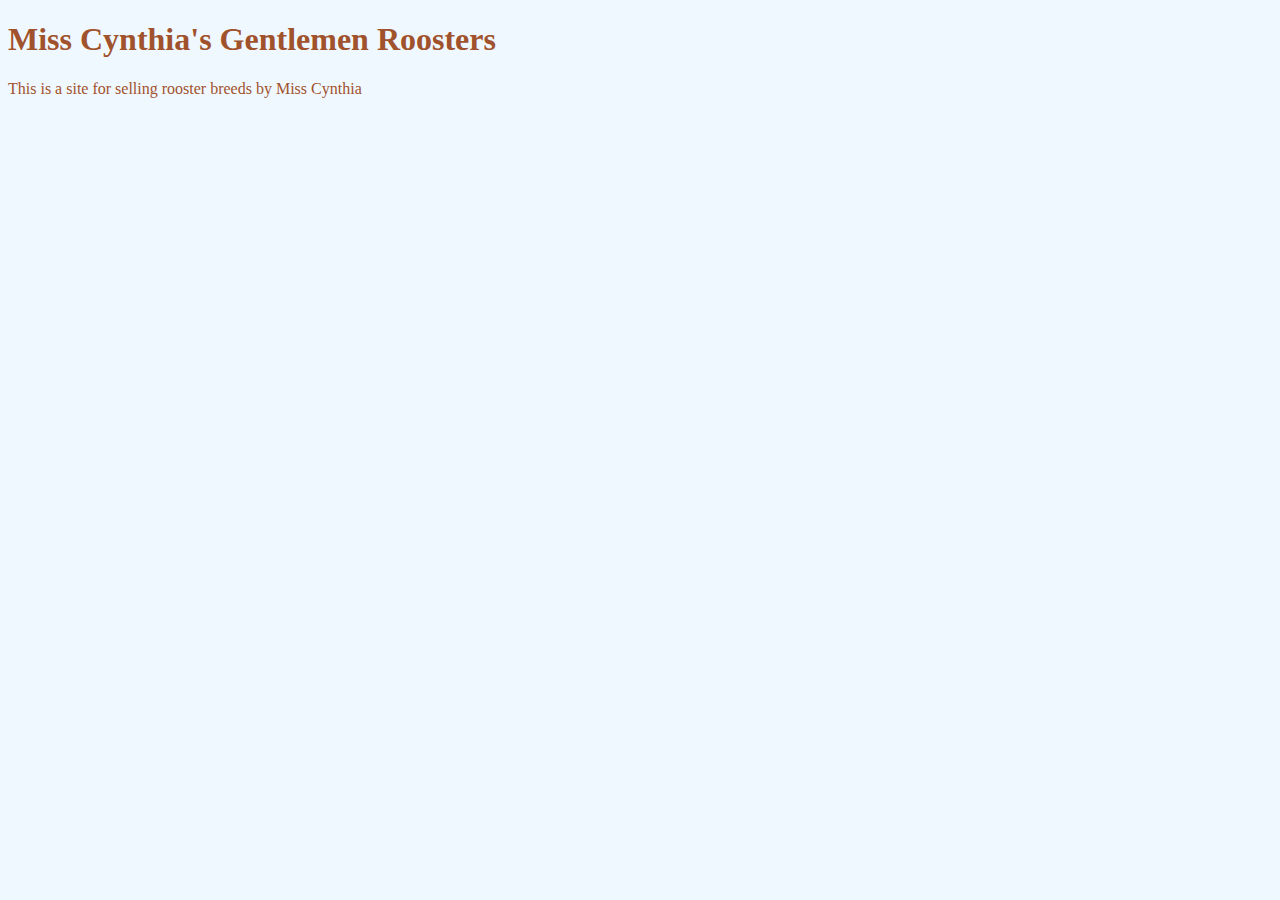
<file: unit_1/index.html>
<!DOCTYPE html>
<html>
<head>
	<link rel="stylesheet" type="text/css" href="css/style.css">
</head>
<title>Miss Cynthia's Gentlemen Roosters</title>
<body>
	<h1>Miss Cynthia's Gentlemen Roosters</h1>
	<p>This is a site for selling rooster breeds by Miss Cynthia</p> 
</body>
</html>
</file>
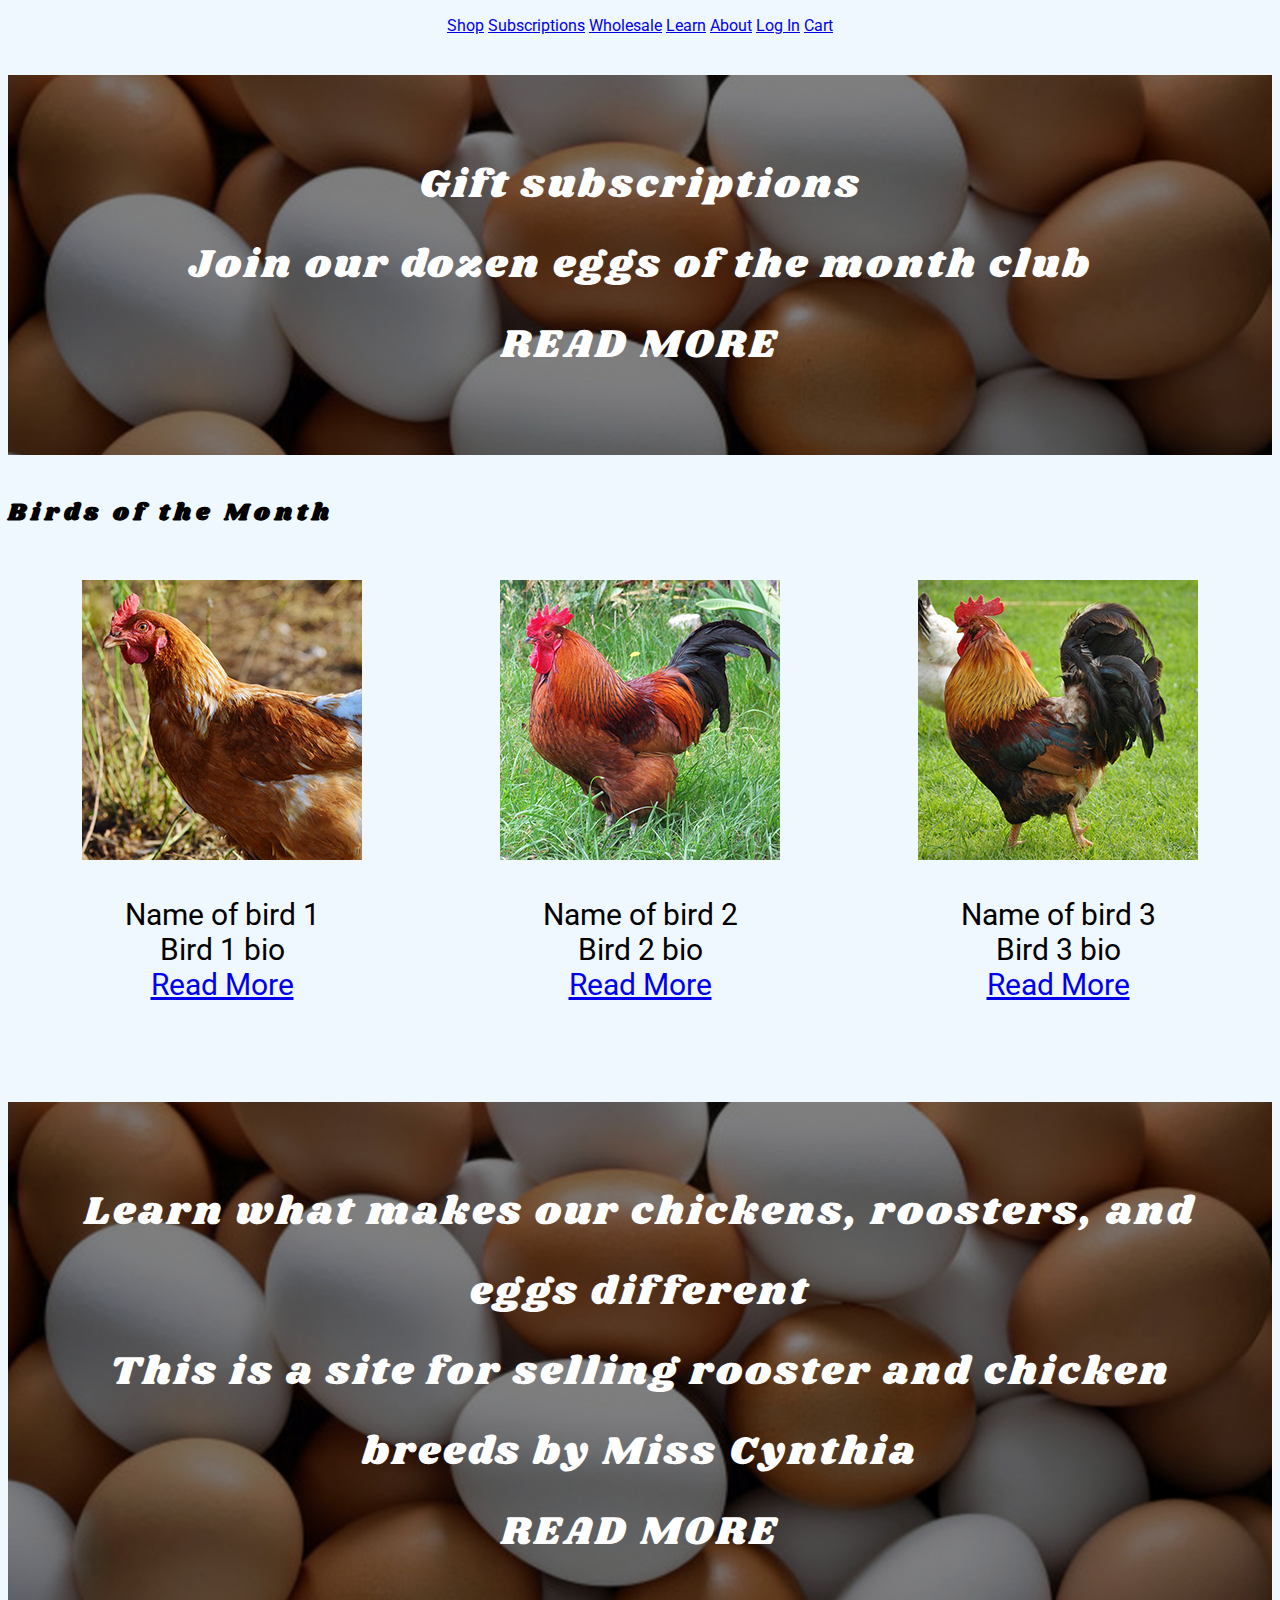
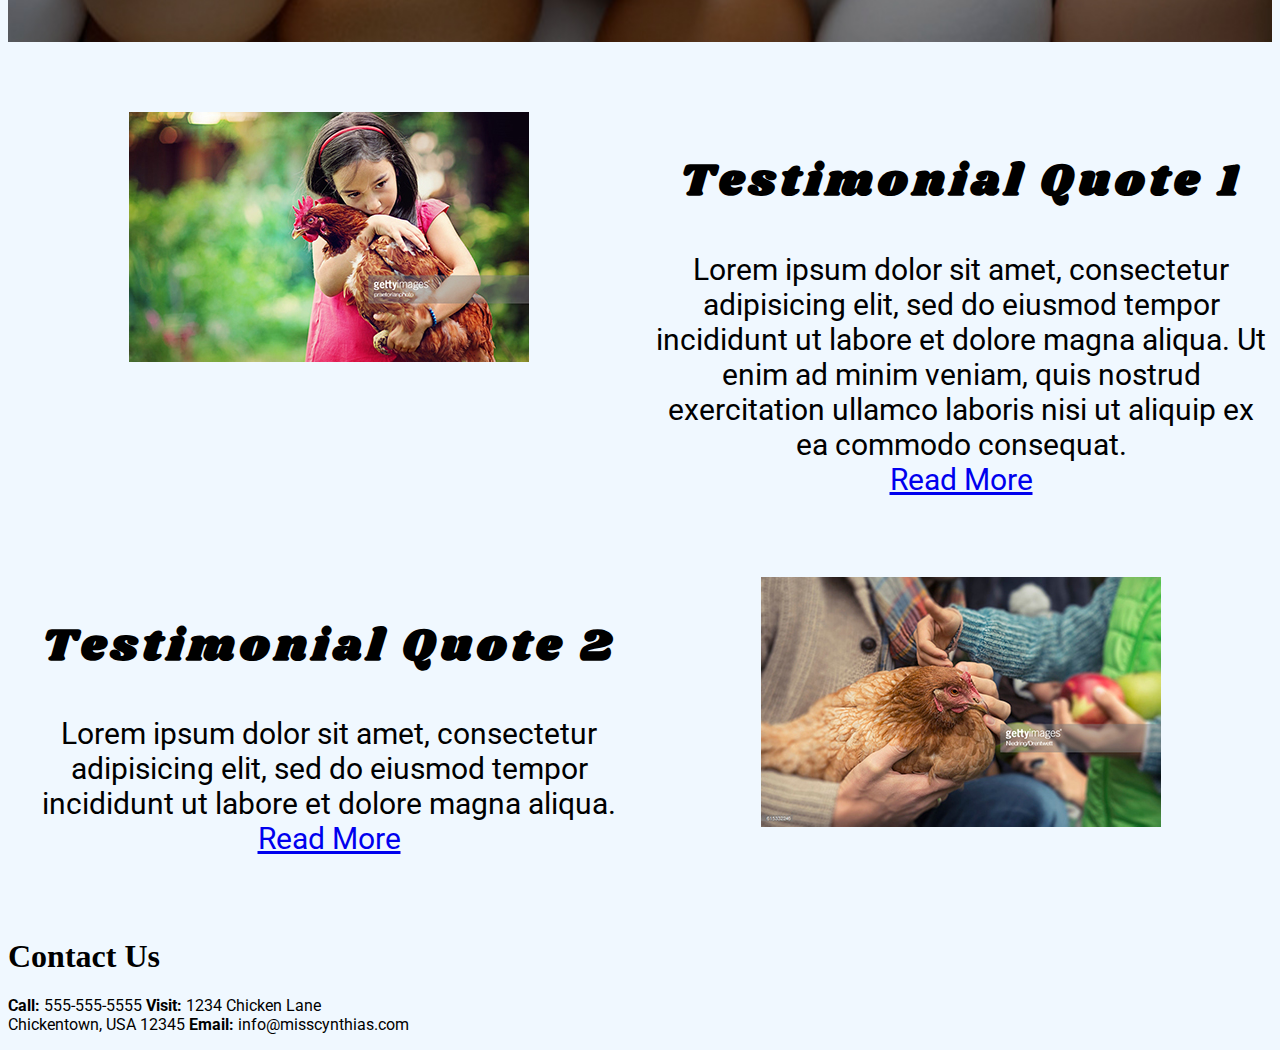
<file: unit_3/index.html>
<!DOCTYPE html>
<html>

<head>
	<link rel="stylesheet" type="text/css" href="css/style.css">
	<title>Miss Cynthia's Gentlemen Roosters</title>
</head>

<body>
	<p id="header"> 
<!-- centered navigation -->
		<a href="https://www.google.com/">Shop</a>
		<a href="https://www.google.com/">Subscriptions</a>
		<a href="https://www.google.com/">Wholesale</a>
		<a href="https://www.google.com/">Learn</a>
		<a href="https://www.google.com/">About</a>

<!-- upper right cart -->
		<a href="https://www.google.com/">Log In</a>
		<a href="https://www.google.com/">Cart</a>
	</p>
	
<!-- banner image and important notice section-->
	<p id="notice">
		Gift subscriptions<br> 
		Join our dozen eggs of the month club<br> 
		READ MORE
	</p>
	

<!-- product section -->
	<h2>Birds of the Month</h2>
	<div class="grid-container">
  		<div class="item1"><img src="images/bird_1.jpg"
           alt="Bird 1"
           title="Bird 1"> 
		    <p>
		    	Name of bird 1<br>
		    	Bird 1 bio<br>
		    	<a href="https://www.google.com/">Read More</a>
		    </p>
		</div>
 		
 		<div class="item2"><img src="images/bird_2.jpg"
           alt="Bird 2"
           title="Bird 2"> 
		    <p>
		    	Name of bird 2<br>
		    	Bird 2 bio<br>
		    	<a href="https://www.google.com/">Read More</a>
		    </p>
		</div>
  		
  		<div class="item3"><img src="images/bird_3.jpg"
           alt="Bird 3"
           title="Bird 3"> 
		    <p>
		    	Name of bird 3<br>
		    	Bird 3 bio<br>
		    	<a href="https://www.google.com/">Read More</a>
		    </p>
		</div>
	</div>
 

<!-- banner image and overview section-->
	<p id="notice">
		Learn what makes our chickens, roosters, and eggs different<br>
		This is a site for selling rooster and chicken breeds by Miss Cynthia<br>
		READ MORE
	</p>

<!-- testimonials -->
<div class="grid-container-2">
  		<div class="item1"><img src="images/testimonial_1.jpg"
           alt="Bird 2"
           title="Bird 2"> 
       </div>
    
    <div class="item2"><h2>Testimonial Quote 1</h2>
	    <p>
	    	Lorem ipsum dolor sit amet, consectetur adipisicing elit, sed do eiusmod
	    	tempor incididunt ut labore et dolore magna aliqua. Ut enim ad minim veniam,
	    	quis nostrud exercitation ullamco laboris nisi ut aliquip ex ea commodo
	    	consequat.<br>
	    	<a href="https://www.google.com/">Read More</a>
	    </p>
	</div>
    
    <div class="item3"><h2>Testimonial Quote 2</h2>
	    <p>
	    	Lorem ipsum dolor sit amet, consectetur adipisicing elit, sed do eiusmod
	    	tempor incididunt ut labore et dolore magna aliqua. <br>
	    	<a href="https://www.google.com/">Read More</a>
	    </p>
	</div>
    
    <div class="item4"><img src="images/testimonial_2.jpg"
           alt="Bird 2"
           title="Bird 2"> 
    </div>
</div>



<!-- footer -->
	<h1>Contact Us</h1>
	<p>
		<b>Call:</b> 
		555-555-5555 
		<b>Visit:</b> 
		1234 Chicken Lane<br>
		Chickentown, USA 12345
		<b>Email:</b> 
		info@misscynthias.com
	</p>

</body>

</html>
</file>
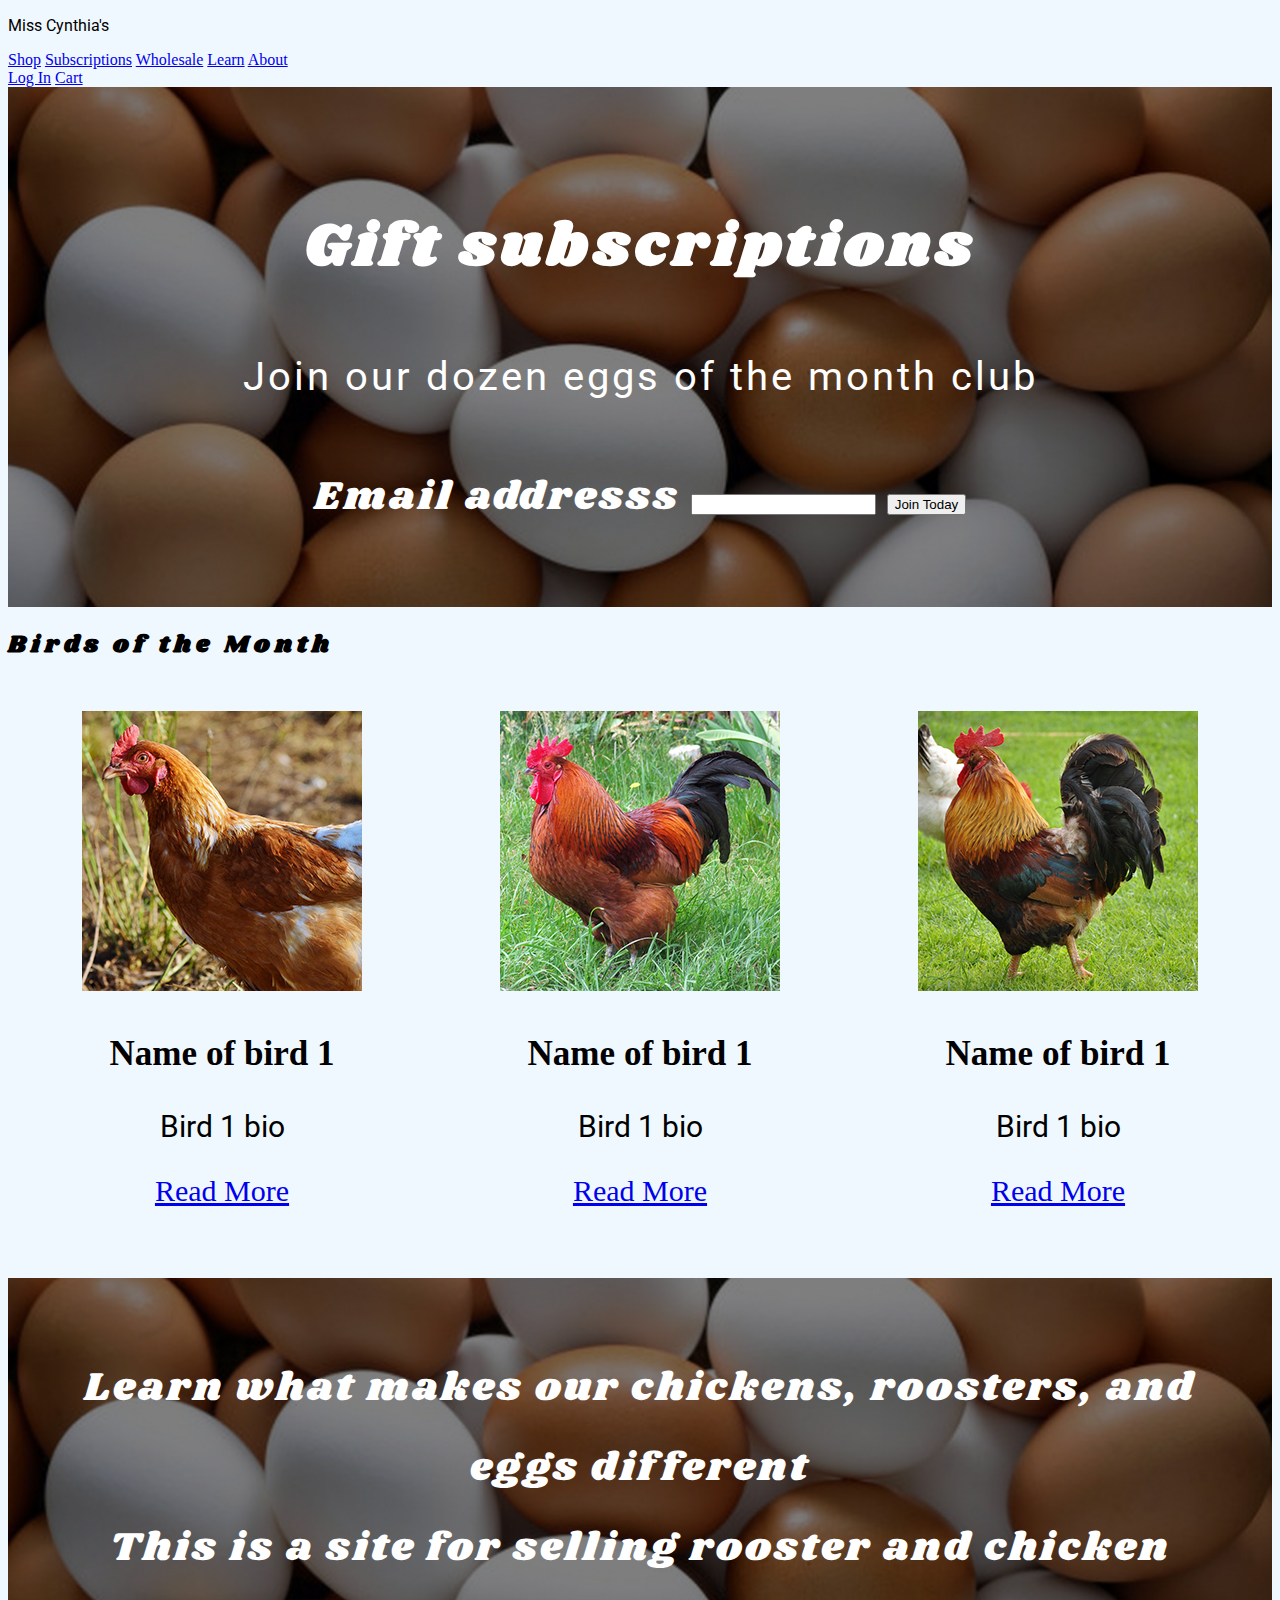
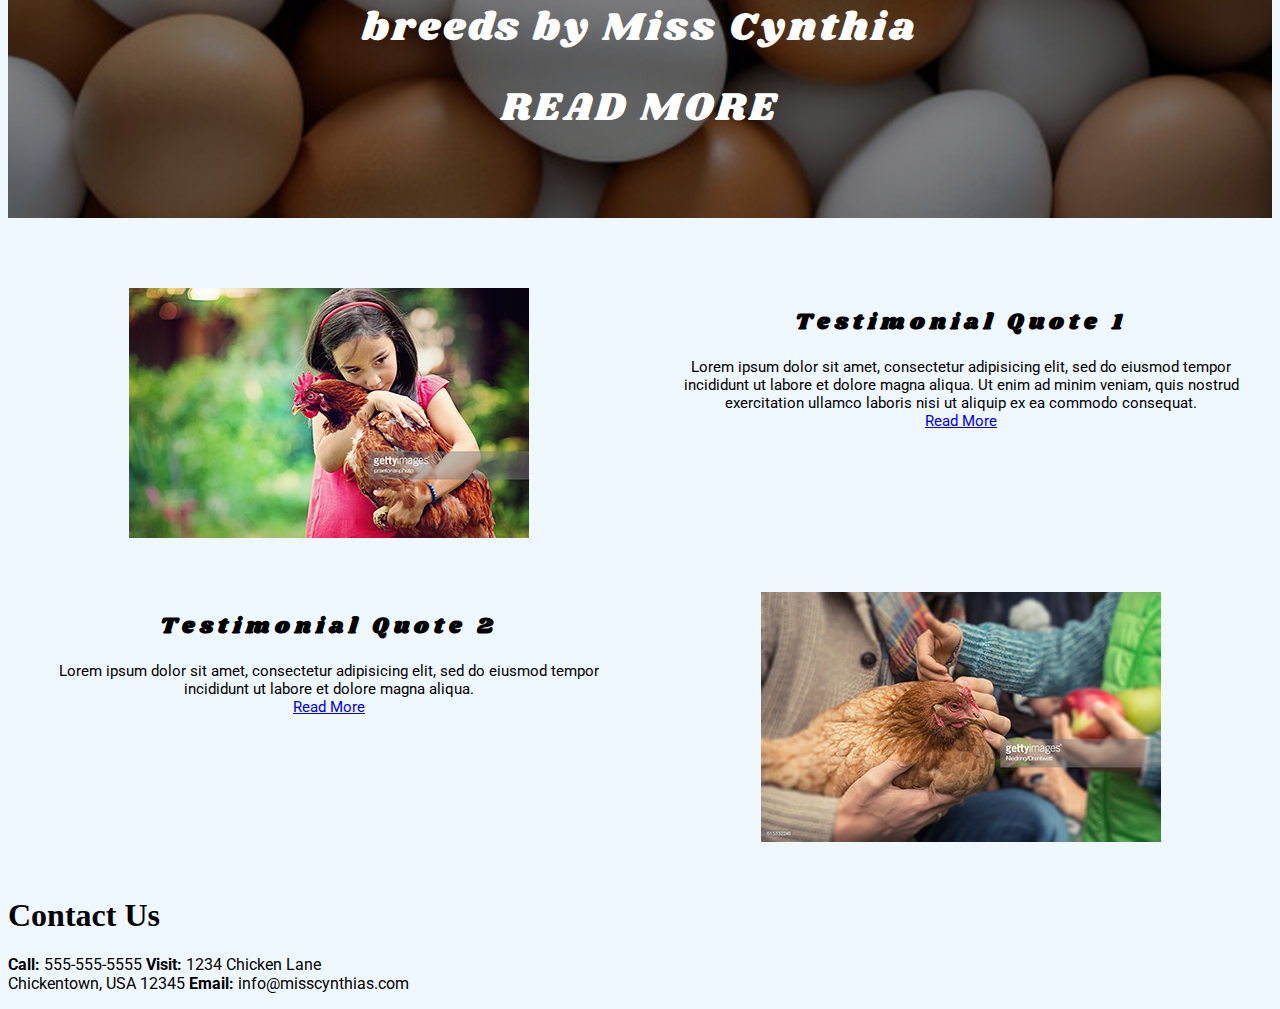
<file: unit_4/index.html>
<!DOCTYPE html>
<html>
<head>
	<link rel="stylesheet" type="text/css" href="css/style.css">
	<title>Miss Cynthia's Gentlemen Roosters</title>
</head>
<body>
	<header>
		<p class="logo">Miss Cynthia's</p>
		<nav>
<!-- centered navigation -->
			<a href="https://www.google.com/">Shop</a>
			<a href="https://www.google.com/">Subscriptions</a>
			<a href="https://www.google.com/">Wholesale</a>
			<a href="https://www.google.com/">Learn</a>
			<a href="https://www.google.com/">About</a>
		</nav>
		<div>
			<!-- upper right cart -->
			<a href="https://www.google.com/">Log In</a>
			<a href="https://www.google.com/">Cart</a>
		</div>
	</header>
	
<!-- banner image and important notice section-->
	<section id="notice">
		<h2>Gift subscriptions</h2> 
		<p>Join our dozen eggs of the month club</p> 
		<form>
			<label for="email-address">Email addresss</label>
			<input type="email" name="email-address">
			<input type="submit" value="Join Today">
		</form>
	</section>
	<section id="products"><!-- product section -->
		<h2>Birds of the Month</h2>
		<div class="grid-container">
  			<div class="item1">
				<img src="images/bird_1.jpg" alt="Bird 1" title="Bird 1"> 
		    		<h3>Name of bird 1</h3>
			    	<p>Bird 1 bio</p>
			    	<a href="#">Read More</a>
		   	</div>
			<div class="item1">
				<img src="images/bird_2.jpg" alt="Bird 1" title="Bird 1"> 
		    		<h3>Name of bird 1</h3>
			    	<p>Bird 1 bio</p>
			    	<a href="#">Read More</a>
		   	</div>
			<div class="item1">
				<img src="images/bird_3.jpg" alt="Bird 1" title="Bird 1"> 
		    		<h3>Name of bird 1</h3>
			    	<p>Bird 1 bio</p>
			    	<a href="#">Read More</a>
		   	</div>
		</div>
	</section>
 

<!-- banner image and overview section-->
	<p id="notice">
		Learn what makes our chickens, roosters, and eggs different<br>
		This is a site for selling rooster and chicken breeds by Miss Cynthia<br>
		READ MORE
	</p>

<!-- testimonials -->
<div class="grid-container-2">
  		<div class="item1"><img src="images/testimonial_1.jpg"
           alt="Bird 2"
           title="Bird 2"> 
       </div>
    
    <div class="item2"><h2>Testimonial Quote 1</h2>
	    <p>
	    	Lorem ipsum dolor sit amet, consectetur adipisicing elit, sed do eiusmod
	    	tempor incididunt ut labore et dolore magna aliqua. Ut enim ad minim veniam,
	    	quis nostrud exercitation ullamco laboris nisi ut aliquip ex ea commodo
	    	consequat.<br>
	    	<a href="https://www.google.com/">Read More</a>
	    </p>
	</div>
    
    <div class="item3"><h2>Testimonial Quote 2</h2>
	    <p>
	    	Lorem ipsum dolor sit amet, consectetur adipisicing elit, sed do eiusmod
	    	tempor incididunt ut labore et dolore magna aliqua. <br>
	    	<a href="https://www.google.com/">Read More</a>
	    </p>
	</div>
    
    <div class="item4"><img src="images/testimonial_2.jpg"
           alt="Bird 2"
           title="Bird 2"> 
    </div>
</div>



<!-- footer -->
	<h1>Contact Us</h1>
	<p>
		<b>Call:</b> 
		555-555-5555 
		<b>Visit:</b> 
		1234 Chicken Lane<br>
		Chickentown, USA 12345
		<b>Email:</b> 
		info@misscynthias.com
	</p>

</body>

</html>
</file>
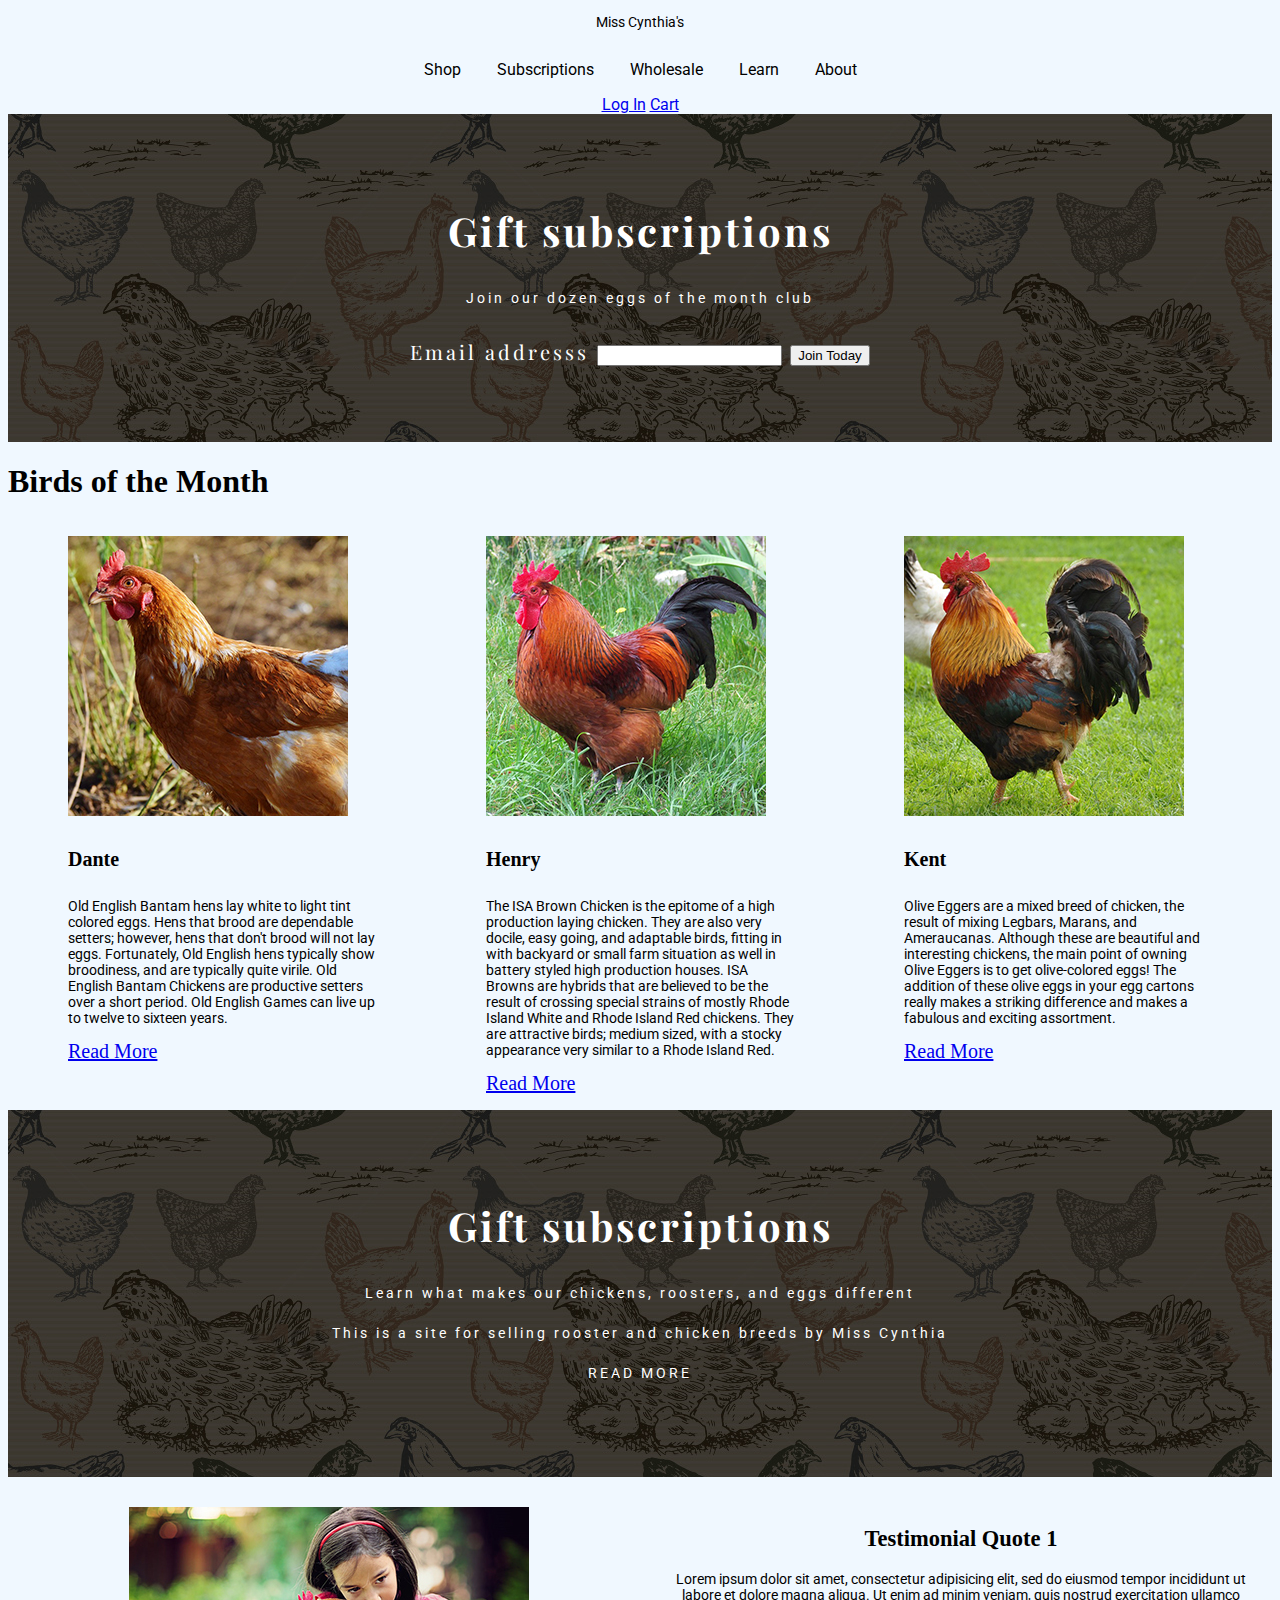
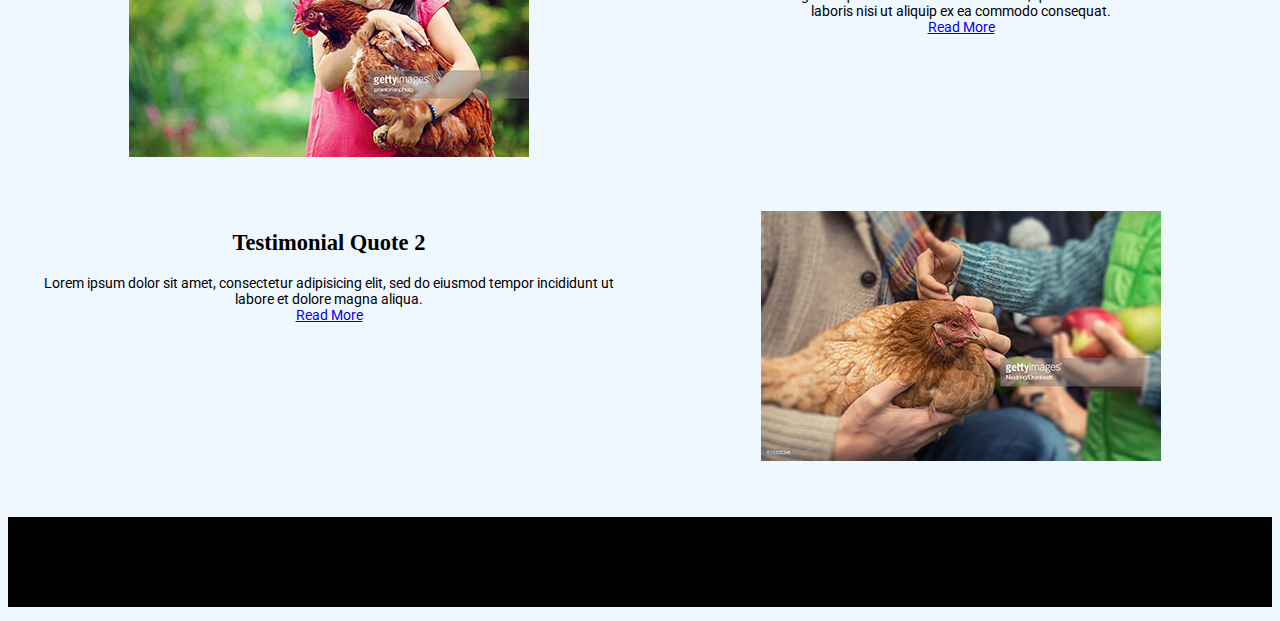
<file: unit_5/index.html>
<!DOCTYPE html>
<html>
<head>
	<link rel="stylesheet" type="text/css" href="css/style.css">
	<title>Miss Cynthia's Gentlemen Roosters</title>
</head>
<body>
	<header>
		<p class="logo">Miss Cynthia's</p>
		<nav>
<!-- centered navigation -->
			<a href="#">Shop</a>
			<a href="#">Subscriptions</a>
			<a href="#">Wholesale</a>
			<a href="#">Learn</a>
			<a href="#">About</a>
		</nav>
		<div>
			<!-- upper right cart -->
			<a href="#">Log In</a>
			<a href="#">Cart</a>
		</div>
	</header>
	
<!-- banner image and important notice section-->
	<section id="notice">
		<h1>Gift subscriptions</h1> 
		<p>Join our dozen eggs of the month club</p> 
		<form>
			<label for="email-address">Email addresss</label>
			<input type="email" name="email-address">
			<input type="submit" value="Join Today">
		</form>
	</section>
	
<!-- product section -->
	<section id="products">
		<h1>Birds of the Month</h1>
		<div class="grid-container">
  			<div class="item1">
				<img src="images/bird_1.jpg" alt="Bird 1" title="Bird 1"> 
		    		<h4>Dante</h4>
			    	<p>Old English Bantam hens lay white to light tint colored eggs. Hens that brood are dependable setters; however, hens that don't brood will not lay eggs. Fortunately, Old English hens typically show broodiness, and are typically quite virile. Old English Bantam Chickens are productive setters over a short period. Old English Games can live up to twelve to sixteen years.</p>
			    	<a href="#">Read More</a>
		   	</div>
			<div class="item1">
				<img src="images/bird_2.jpg" alt="Bird 1" title="Bird 1"> 
		    		<h4>Henry</h4>
			    	<p>The ISA Brown Chicken is the epitome of a high production laying chicken. They are also very docile, easy going, and adaptable birds, fitting in with backyard or small farm situation as well in battery styled high production houses. ISA Browns are hybrids that are believed to be the result of crossing special strains of mostly Rhode Island White and Rhode Island Red chickens. They are attractive birds; medium sized, with a stocky appearance very similar to a Rhode Island Red.</p>
			    	<a href="#">Read More</a>
		   	</div>
			<div class="item1">
				<img src="images/bird_3.jpg" alt="Bird 1" title="Bird 1"> 
		    		<h4>Kent</h4>
			    	<p>Olive Eggers are a mixed breed of chicken, the result of mixing Legbars, Marans, and Ameraucanas. Although these are beautiful and interesting chickens, the main point of owning Olive Eggers is to get olive-colored eggs! The addition of these olive eggs in your egg cartons really makes a striking difference and makes a fabulous and exciting assortment.</p>
			    	<a href="#">Read More</a>
		   	</div>
		</div>
	</section>
 

<!-- banner image and overview section-->
	<section id="notice">
		<h1>Gift subscriptions</h1> 
		<p>Learn what makes our chickens, roosters, and eggs different<br>
		This is a site for selling rooster and chicken breeds by Miss Cynthia<br>
		READ MORE</p> 
		
	</section>


<!-- testimonials -->
<div class="grid-container-2">
  		<div class="item1"><img src="images/testimonial_1.jpg"
           alt="Bird 2"
           title="Bird 2"> 
       </div>
    
    <div class="item2"><h2>Testimonial Quote 1</h2>
	    <p>
	    	Lorem ipsum dolor sit amet, consectetur adipisicing elit, sed do eiusmod
	    	tempor incididunt ut labore et dolore magna aliqua. Ut enim ad minim veniam,
	    	quis nostrud exercitation ullamco laboris nisi ut aliquip ex ea commodo
	    	consequat.<br>
	    	<a href="https://www.google.com/">Read More</a>
	    </p>
	</div>
    
    <div class="item3"><h2>Testimonial Quote 2</h2>
	    <p>
	    	Lorem ipsum dolor sit amet, consectetur adipisicing elit, sed do eiusmod
	    	tempor incididunt ut labore et dolore magna aliqua. <br>
	    	<a href="https://www.google.com/">Read More</a>
	    </p>
	</div>
    
    <div class="item4"><img src="images/testimonial_2.jpg"
           alt="Bird 2"
           title="Bird 2"> 
    </div>
</div>



<!-- footer -->
	<footer>
		<h1>Contact Us</h1>
			<p>
				<b>Call:</b> 
				555-555-5555 
				<b>Visit:</b> 
				1234 Chicken Lane<br>
				Chickentown, USA 12345
				<b>Email:</b> 
				info@misscynthias.com
			</p>
	</footer>

</body>

</html>
</file>
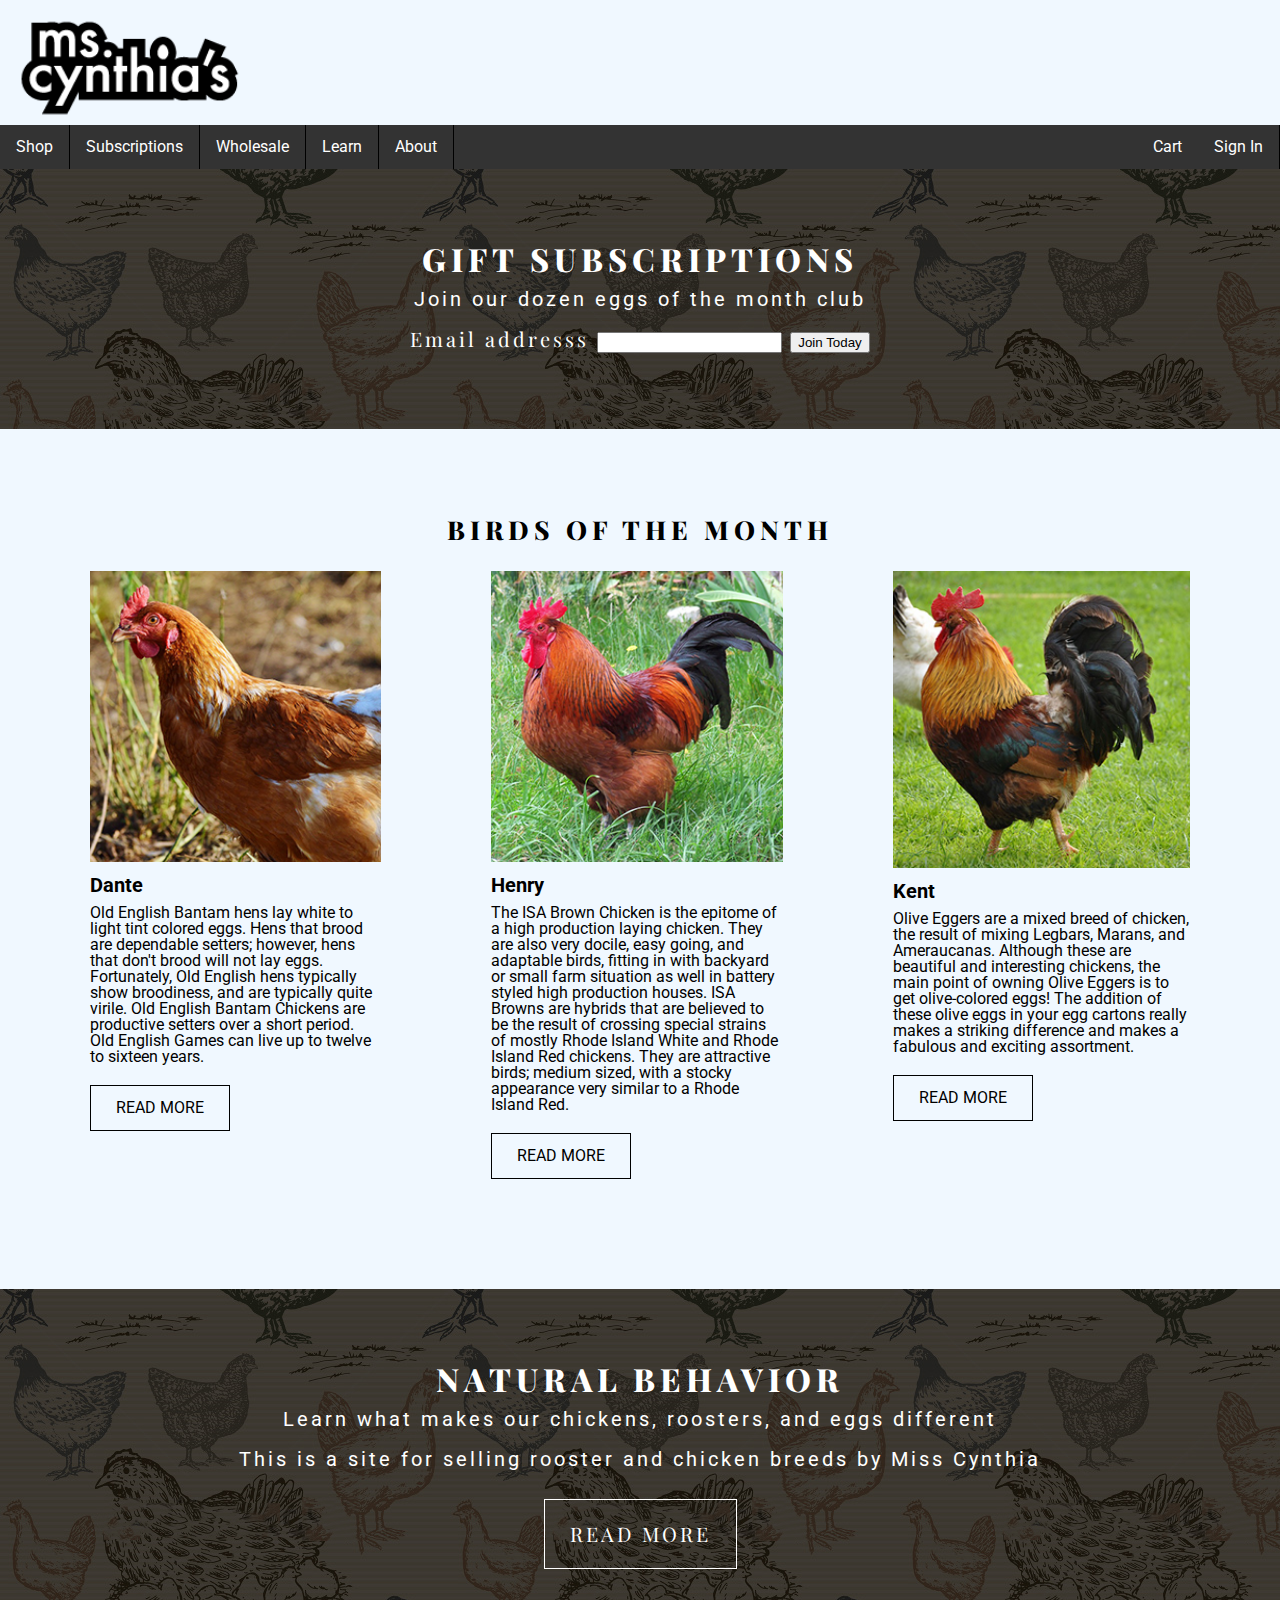
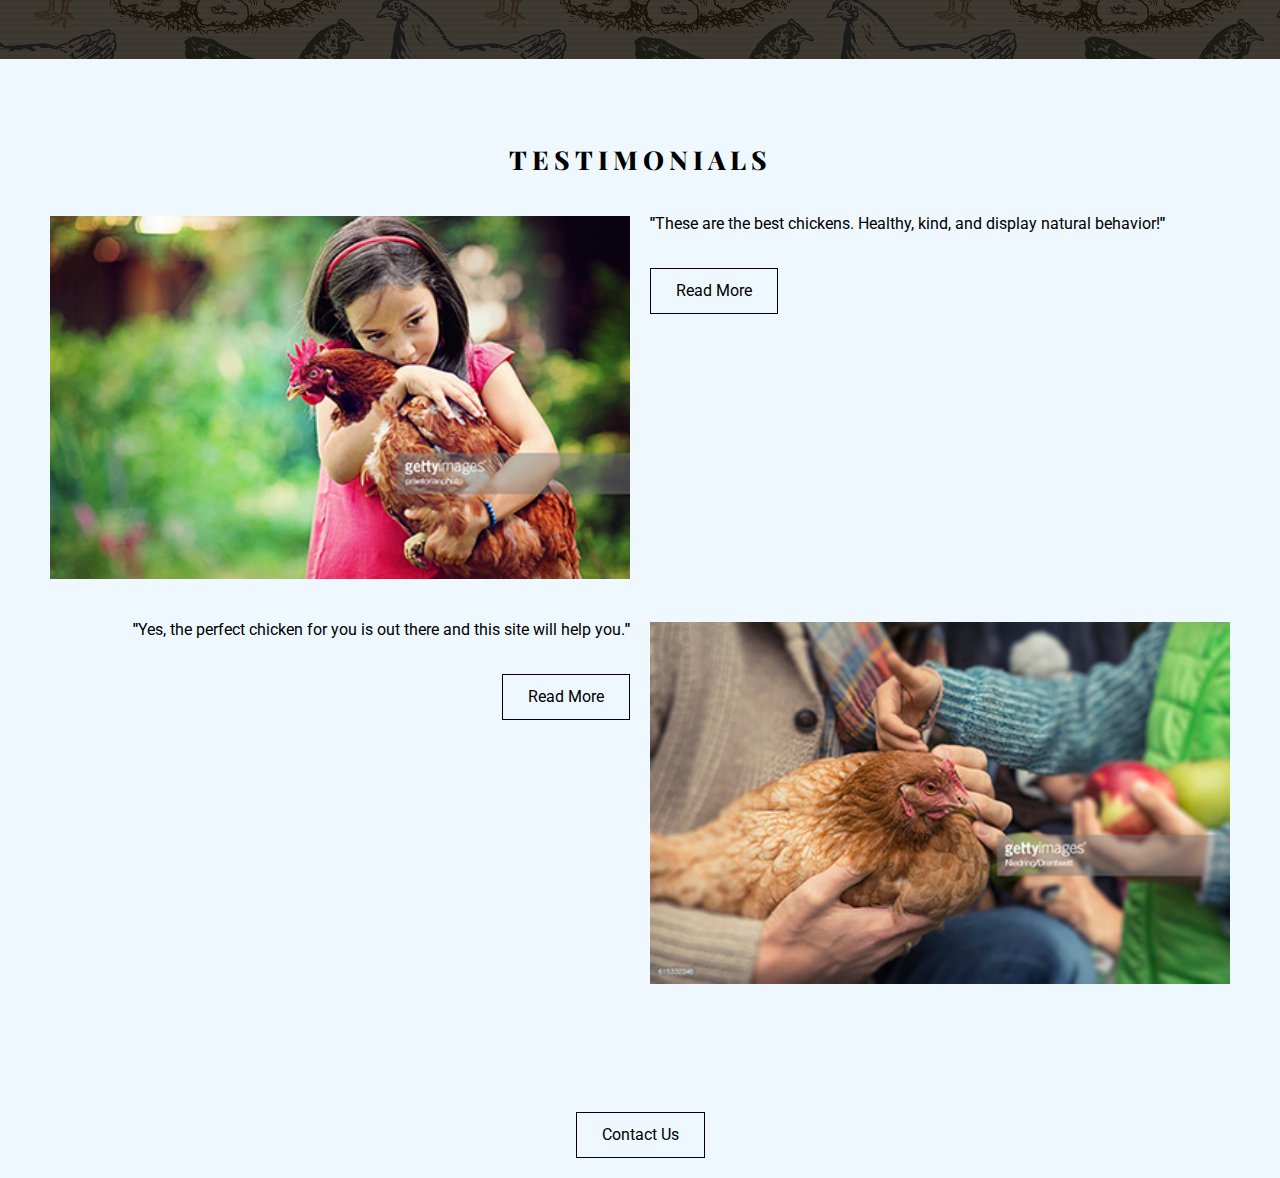
<file: unit_6/index.html>
<!DOCTYPE html>
<html>
<head>
	<link rel="stylesheet" type="text/css" href="css/style.css">
	<link rel="stylesheet" type="text/css" href="css/reset.css"> 
	<title>Miss Cynthia's Gentlemen Roosters</title>
</head>
<body>


	<img src="images/Ms-C-Logo.png" alt="logo" title="logo" class="logo">
	<ul class="topnav">
		<li><a href="#">Shop</a></li>
		<li><a href="#">Subscriptions</a></li>
		<li><a href="#">Wholesale</a></li>
		<li><a href="#">Learn</a></li>
		<li><a href="#">About</a></li>
		<li class=right><a href="#">Sign In</a></li>
		<li class=right><a href="#">Cart</a></li>
	</ul>
	
<!-- banner image and important notice section-->
	<section id="notice">
		<h1>Gift subscriptions</h1> 
		<p>Join our dozen eggs of the month club</p> 
		<form>
			<label for="email-address">Email addresss</label>
			<input type="email" name="email-address">
			<input type="submit" value="Join Today">
		</form>
	</section>
	
<!-- product section -->

	<section class="rotating_content">
			<h2>Birds of the Month</h2>
		<div class="grid-container">
  			<div>
				<img src="images/bird_1.jpg" alt="Bird 1" title="Bird 1"> 
		    		<h3>Dante</h3>
			    	<p>Old English Bantam hens lay white to light tint colored eggs. Hens that brood are dependable setters; however, hens that don't brood will not lay eggs. Fortunately, Old English hens typically show broodiness, and are typically quite virile. Old English Bantam Chickens are productive setters over a short period. Old English Games can live up to twelve to sixteen years.
			    	<br>
			    	<a href="#" class="button button1">READ MORE</a></p>
		   	</div>
			<div>
				<img src="images/bird_2.jpg" alt="Bird 1" title="Bird 1"> 
		    		<h3>Henry</h3>
			    	<p>The ISA Brown Chicken is the epitome of a high production laying chicken. They are also very docile, easy going, and adaptable birds, fitting in with backyard or small farm situation as well in battery styled high production houses. ISA Browns are hybrids that are believed to be the result of crossing special strains of mostly Rhode Island White and Rhode Island Red chickens. They are attractive birds; medium sized, with a stocky appearance very similar to a Rhode Island Red.
			    	<br>
			    	<a href="#" class="button button1">READ MORE</a></p>
		   	</div>
			<div>
				<img src="images/bird_3.jpg" alt="Bird 1" title="Bird 1"> 
		    		<h3>Kent</h3>
			    	<p>Olive Eggers are a mixed breed of chicken, the result of mixing Legbars, Marans, and Ameraucanas. Although these are beautiful and interesting chickens, the main point of owning Olive Eggers is to get olive-colored eggs! The addition of these olive eggs in your egg cartons really makes a striking difference and makes a fabulous and exciting assortment.
			    	<br>
			    	<a href="#" class="button button1">READ MORE</a></p>
		   	</div>
		</div>
	</section>
 

<!-- banner image and overview section-->
	<section id="notice">
		<h1>Natural Behavior</h1> 
		<p>Learn what makes our chickens, roosters, and eggs different<br>
		This is a site for selling rooster and chicken breeds by Miss Cynthia</p>
		<a href="*" class="button button2">READ MORE</a>
		
	</section>


<!-- testimonials -->
<section class="rotating_content">
     <h2>Testimonials</h2>

<div class="grid-container-2">
  		<div class="left-item"><img src="images/testimonial_1.jpg"
           alt="Bird 2"
           title="Bird 2">
       </div>
    
    <div class="right-item">
	    
	    	<b>"</b>These are the best chickens. Healthy, kind, and display natural behavior!<b>"</b>
	    	<br>
	    	<br>
	    	<a href="*" class="button button1">Read More</a>
	    
	</div>
    
    <div class="left-item">
	    
	    	<b>"</b>Yes, the perfect chicken for you is out there and this site will help you.<b>"</b> 
	    	<br>
	    	<br>
	    	<a href="*" class="button button1">Read More</a>
	    
	</div>
    
    <div class="right-item">
    	<img src="images/testimonial_2.jpg"
           alt="Bird 2"
           title="Bird 2"> 
    </div>
</div>
</section>



<!-- footer -->
	<footer>
	<a href="*" class="button button1">Contact Us</a>
	</footer>

</body>

</html>
</file>
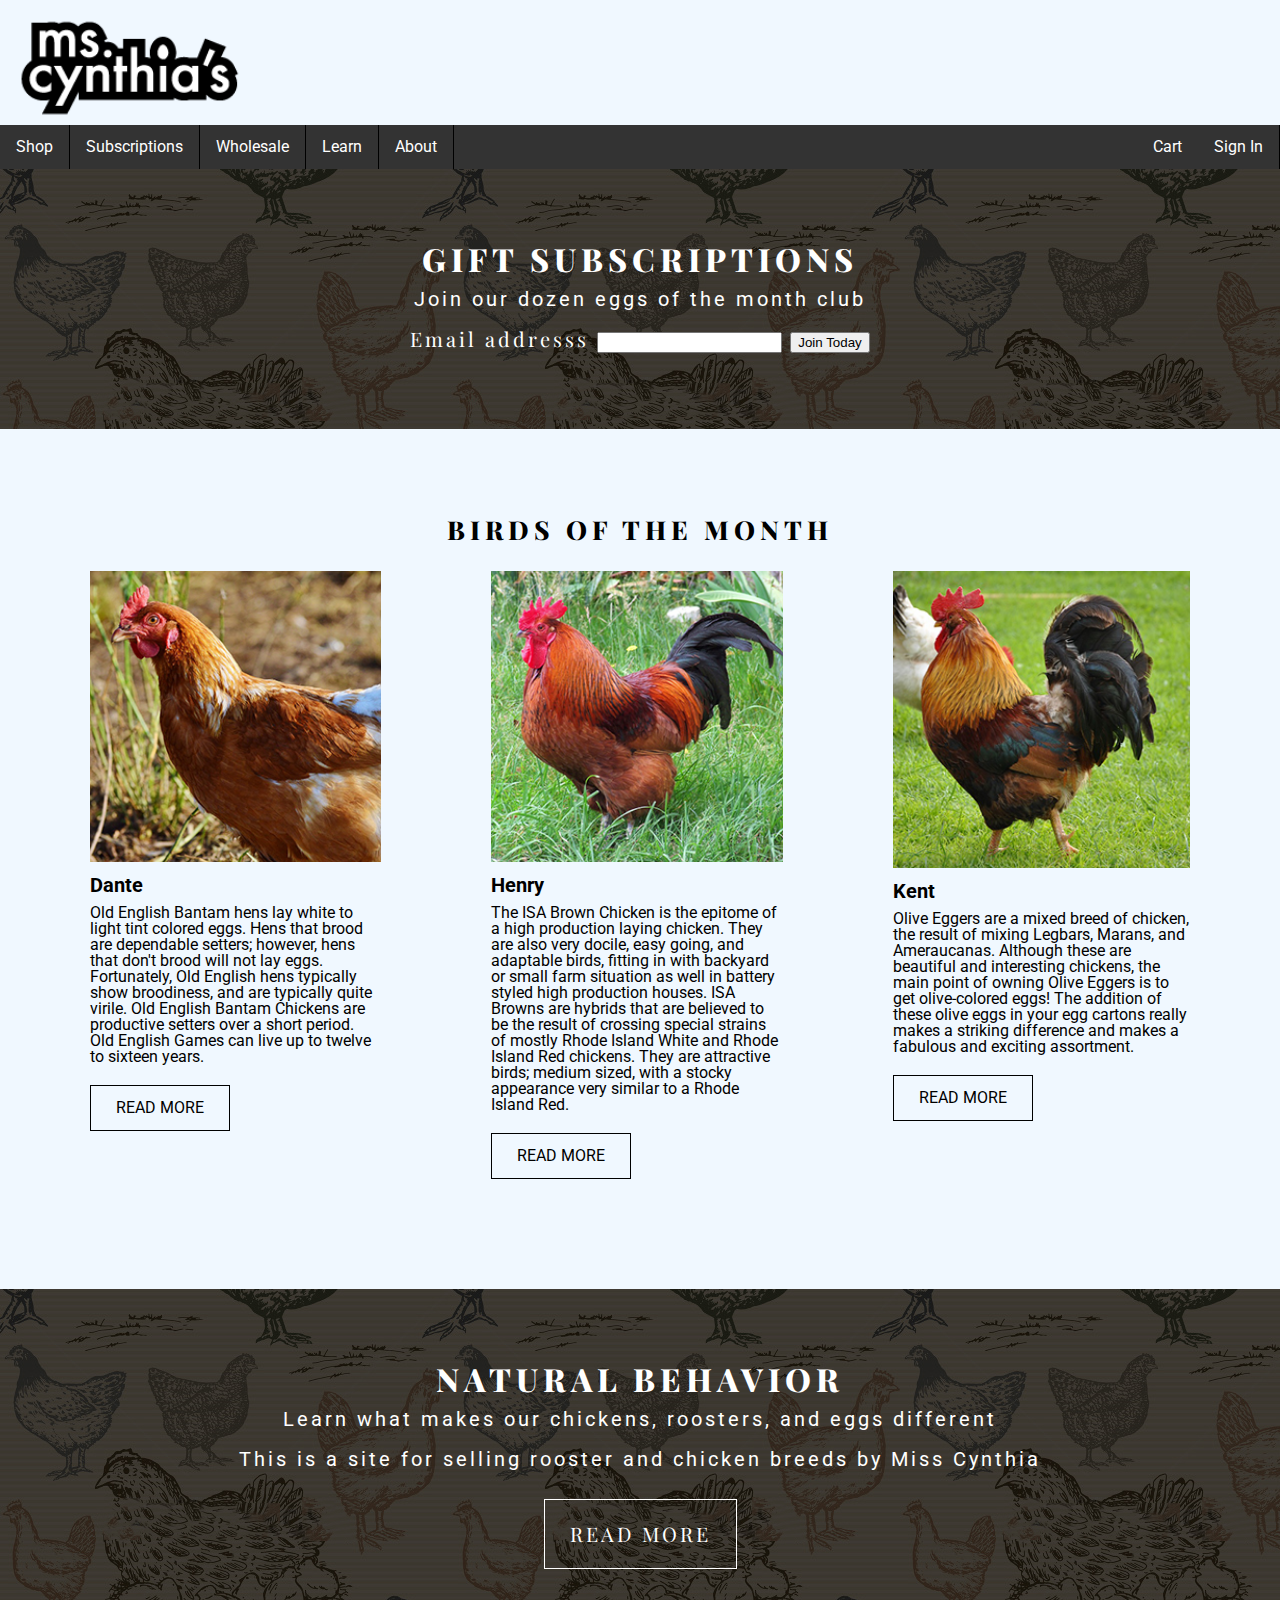
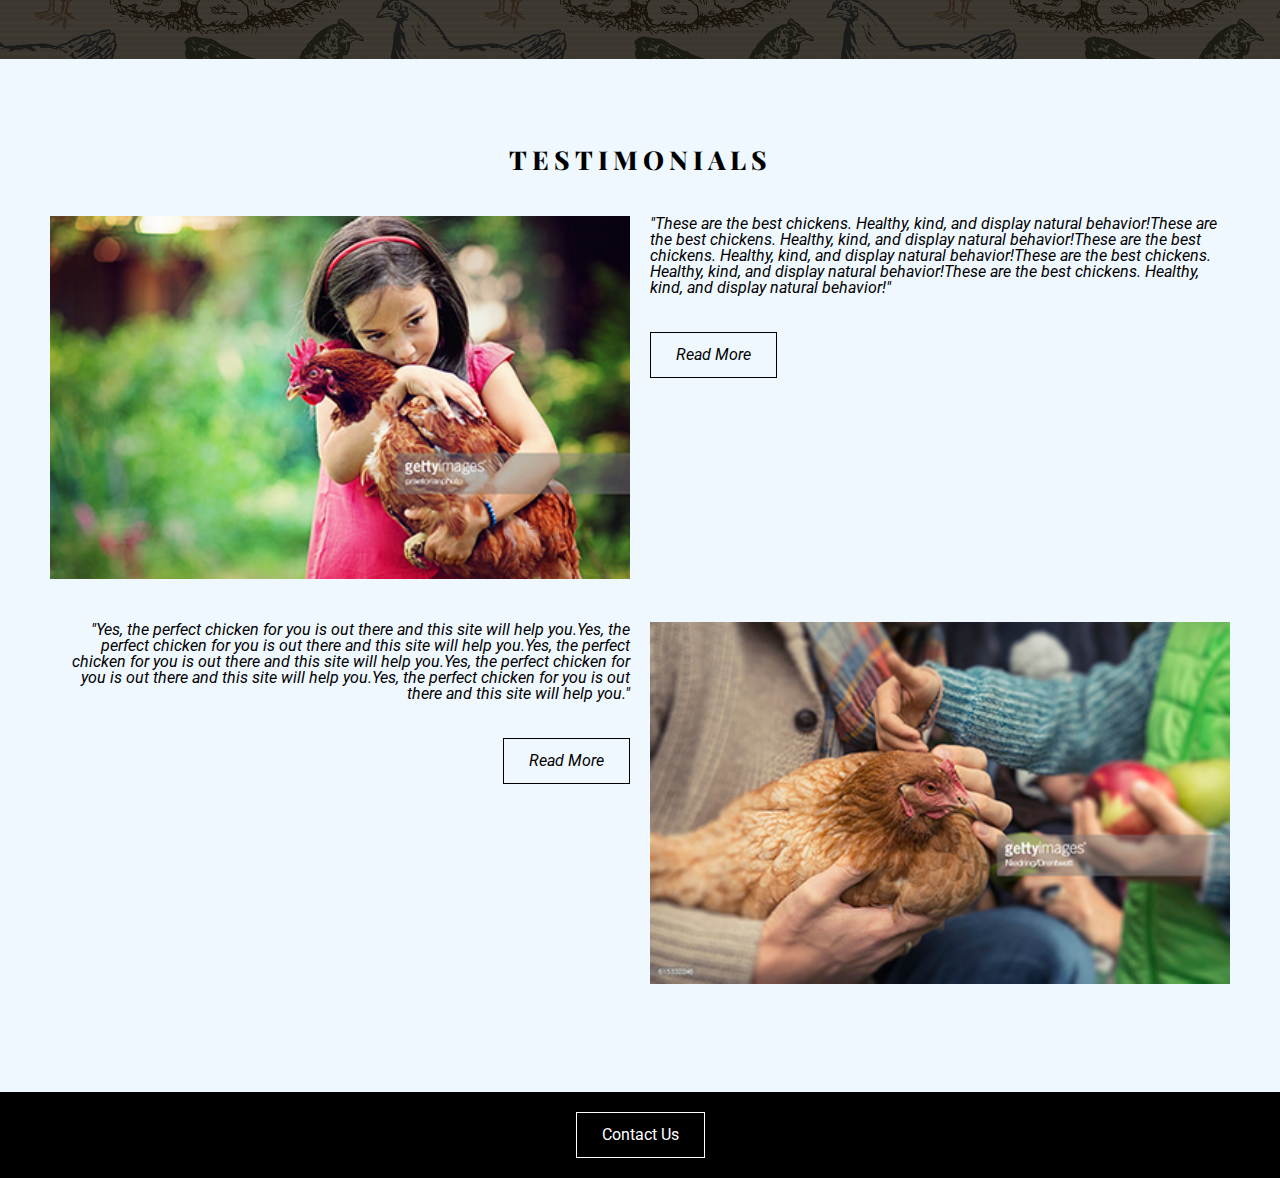
<file: unit_8/index.html>
<!DOCTYPE html>
<html>
<head>
	<link rel="stylesheet" type="text/css" href="css/style.css">
	<link rel="stylesheet" type="text/css" href="css/reset.css"> 
	<title>Miss Cynthia's Gentlemen Roosters</title>
</head>
<body>


	<img src="images/Ms-C-Logo.png" alt="logo" title="logo" class="logo">
	<ul class="topnav">
		<li><a href="#">Shop</a></li>
		<li><a href="#">Subscriptions</a></li>
		<li><a href="#">Wholesale</a></li>
		<li><a href="#">Learn</a></li>
		<li><a href="#">About</a></li>
		<li class=right><a href="#">Sign In</a></li>
		<li class=right><a href="#">Cart</a></li>
	</ul>
	
<!-- banner image and important notice section-->
	<section id="notice">
		<h1>Gift subscriptions</h1> 
		<p>Join our dozen eggs of the month club</p> 
		<form>
			<label for="email-address">Email addresss</label>
			<input type="email" name="email-address">
			<input type="submit" value="Join Today">
		</form>
	</section>
	
<!-- product section -->

	<section class="rotating_content">
			<h2>Birds of the Month</h2>
		<div class="grid-container">
  			<div>
				<img src="images/bird_1.jpg" alt="Bird 1" title="Bird 1"> 
		    		<h3>Dante</h3>
			    	<p>Old English Bantam hens lay white to light tint colored eggs. Hens that brood are dependable setters; however, hens that don't brood will not lay eggs. Fortunately, Old English hens typically show broodiness, and are typically quite virile. Old English Bantam Chickens are productive setters over a short period. Old English Games can live up to twelve to sixteen years.
			    	<br>
			    	<a href="#" class="button button1">READ MORE</a></p>
		   	</div>
			<div>
				<img src="images/bird_2.jpg" alt="Bird 1" title="Bird 1"> 
		    		<h3>Henry</h3>
			    	<p>The ISA Brown Chicken is the epitome of a high production laying chicken. They are also very docile, easy going, and adaptable birds, fitting in with backyard or small farm situation as well in battery styled high production houses. ISA Browns are hybrids that are believed to be the result of crossing special strains of mostly Rhode Island White and Rhode Island Red chickens. They are attractive birds; medium sized, with a stocky appearance very similar to a Rhode Island Red.
			    	<br>
			    	<a href="#" class="button button1">READ MORE</a></p>
		   	</div>
			<div>
				<img src="images/bird_3.jpg" alt="Bird 1" title="Bird 1"> 
		    		<h3>Kent</h3>
			    	<p>Olive Eggers are a mixed breed of chicken, the result of mixing Legbars, Marans, and Ameraucanas. Although these are beautiful and interesting chickens, the main point of owning Olive Eggers is to get olive-colored eggs! The addition of these olive eggs in your egg cartons really makes a striking difference and makes a fabulous and exciting assortment.
			    	<br>
			    	<a href="#" class="button button1">READ MORE</a></p>
		   	</div>
		</div>
	</section>
 

<!-- banner image and overview section-->
	<section id="notice">
		<h1>Natural Behavior</h1> 
		<p>Learn what makes our chickens, roosters, and eggs different<br>
		This is a site for selling rooster and chicken breeds by Miss Cynthia</p>
		<a href="*" class="button button2">READ MORE</a>
		
	</section>


<!-- testimonials -->
<section class="rotating_content">
     <h2>Testimonials</h2>

<div class="grid-container-2">
  		<div class="left-item"><img src="images/testimonial_1.jpg"
           alt="Bird 2"
           title="Bird 2">
       </div>
    
    <div class="right-item">
	    
	    	"These are the best chickens. Healthy, kind, and display natural behavior!These are the best chickens. Healthy, kind, and display natural behavior!These are the best chickens. Healthy, kind, and display natural behavior!These are the best chickens. Healthy, kind, and display natural behavior!These are the best chickens. Healthy, kind, and display natural behavior!"
	    	<br>
	    	<br>
	    	<a href="*" class="button button1">Read More</a>
	    
	</div>
    
    <div class="left-item">
	    
	    	"Yes, the perfect chicken for you is out there and this site will help you.Yes, the perfect chicken for you is out there and this site will help you.Yes, the perfect chicken for you is out there and this site will help you.Yes, the perfect chicken for you is out there and this site will help you.Yes, the perfect chicken for you is out there and this site will help you." 
	    	<br>
	    	<br>
	    	<a href="*" class="button button1">Read More</a>
	    
	</div>
    
    <div class="right-item">
    	<img src="images/testimonial_2.jpg"
           alt="Bird 2"
           title="Bird 2"> 
    </div>
</div>
</section>



<!-- footer -->
	<footer>
	<a href="*" class="button button2">Contact Us</a>
	</footer>

</body>

</html>
</file>
<file: unit_1/css/style.css>
body {background-color: aliceblue;}

h1, p {color: sienna;}
</file>
<file: unit_3/css/style.css>
@import url('https://fonts.googleapis.com/css?family=Roboto|Shrikhand');

body {
	background-color: aliceblue;
}

h2{
	font-family: 'Shrikhand', cursive;
	letter-spacing: 5px;
}
p {
	font-family: 'Roboto', sans-serif;
}

#header {
	text-align: center;
	font-family: 'Roboto', sans-serif;
}

#notice {
  text-align: center;
  font-size: 40px;
  letter-spacing: 3px;
  font-family: 'Shrikhand', cursive;
  color: #ffffff;
  background-image: url('/unit_3/images/eggs.jpg');
  background-size: cover;
  padding: 70px;
  line-height: 200%;
}

.grid-container {
  display: grid;
  grid-template-columns: auto auto auto;
  grid-gap: 10px;
  padding: 10px;
}
.grid-container>div {
  text-align: center;
  padding:20px 0;
  font-size: 30px;
}

.grid-container-2 {
  display: grid;
  grid-template-columns: 50% 50%;
  grid-gap: 10px;
  padding: 10px;
}
.grid-container-2>div {
  text-align: center;
  padding:20px 0;
  font-size: 30px;
}
</file>
<file: unit_4/css/style.css>
@import url('https://fonts.googleapis.com/css?family=Roboto|Shrikhand');

body {
	background-color: aliceblue;
}

h2{
	font-family: 'Shrikhand', cursive;
	letter-spacing: 5px;
}
p {
	font-family: 'Roboto', sans-serif;
}

#header {
	text-align: center;
	font-family: 'Roboto', sans-serif;
}

#notice {
  text-align: center;
  font-size: 40px;
  letter-spacing: 3px;
  font-family: 'Shrikhand', cursive;
  color: #ffffff;
  background-image: url('/unit_3/images/eggs.jpg');
  background-size: cover;
  padding: 70px;
  line-height: 200%;
}

.grid-container {
  display: grid;
  grid-template-columns: auto auto auto;
  grid-gap: 10px;
  padding: 10px;
}
.grid-container>div {
  text-align: center;
  padding:20px 0;
  font-size: 30px;
}

.grid-container-2 {
  display: grid;
  grid-template-columns: 50% 50%;
  grid-gap: 10px;
  padding: 10px;
}
.grid-container-2>div {
  text-align: center;
  padding:20px 20px;
  font-size: 15px;
}
</file>
<file: unit_5/css/style.css>
@import url('https://fonts.googleapis.com/css?family=Roboto|Playfair+Display');

nav {
  font-size: 1em;
}

nav a {
  text-decoration: none;
  color: #000000;
  margin: 1em;
  display: inline-block;
}


body {
	background-color: aliceblue;
}

h1 h2 h3 h4 {
	font-family: 'Playfair Display', serif;
	letter-spacing: 5px;
}

p {
	font-family: 'Roboto', sans-serif;
  font-size: 14px;
}


header {
	text-align: center;
	font-family: 'Roboto', sans-serif;
}

#notice {
  text-align: center;
  font-size: 20px;
  letter-spacing: 3px;
  font-family: 'Playfair Display', serif;
  color: #ffffff;
  background-image: url("../images/chicken_tile.jpg");
  background-repeat: repeat;
  padding: 70px;
  line-height: 200%;
}

.grid-container {
  display: grid;
  grid-template-columns: auto auto auto;
  grid-gap: 10px;
  padding: 10px;
}
.grid-container>div {
  text-align: left;
  padding:5px 50px;
  font-size: 20px;
}

.grid-container-2 {
  display: grid;
  grid-template-columns: 50% 50%;
  grid-gap: 10px;
  padding: 10px;
}
.grid-container-2>div {
  text-align: center;
  padding:20px 20px;
  font-size: 15px;
}

footer {
  text-align: center;
  background-color: #000;
  font-style: bold
}
</file>
<file: unit_6/css/style.css>
@import url('https://fonts.googleapis.com/css?family=Roboto|Playfair+Display');



body {
	background-color: aliceblue;
  font-family: 'Roboto', sans-serif;
  font-size: 16px;
}

.topnav {
    list-style-type: none;
    margin: 0;
    padding: 0;
    overflow: hidden;
    background-color: #333;
}

.topnav li {
    float: left;
    border-right: 1px solid black;
}

.topnav li:last-child {
    border-right: none;
}

.topnav li a {
    display: block;
    color: white;
    text-align: center;
    padding: 14px 16px;
    text-decoration: none;
}

.topnav li a:hover {
    background-color: #0e2f44;
}

.topnav li.right {
  float: right;
}


h1, h2 {
  font-family: 'Playfair Display', serif;
  letter-spacing: 5px;
  font-weight: 800;
  text-transform: uppercase;
  text-align: center;
}

h1 {
  font-size: 32px;
}

h2 {
  font-size: 26px;
  padding: 13px;
}
 
h3  {
  font-size: 20px;
  padding: 10px 0px;  
} 

p {
    font-family: 'Roboto', sans-serif;
    font-padding: 1em;

}


img {
width: 100%;

}


.logo {
  width: 250px;
  align-self: center;

}

.button1 {
  border-style: solid;
  border-color: black;
  border-width: 1px;
  color: black;
  padding: 14px 25px;
  text-align: center;
  text-decoration: none;
  display: inline-block;
  margin: 20px 0px;
}


.button1:hover {
    background-color: black;
    color: white;
}

.button2 {
  border-style: solid;
  border-color: white;
  border-width: 1px;
  color: white;
  padding: 14px 25px;
  text-align: center;
  text-decoration: none;
  display: inline-block;
  margin: 20px 0px;

}


.button2:hover {
    background-color: white;
    color: black;
}

.rotating_content {
  padding: 75px 0px;
}

#notice {
  clear: both;
  text-align: center;
  font-size: 20px;
  letter-spacing: 3px;
  font-family: 'Playfair Display', serif;
  color: #ffffff;
  background-image: url("../images/chicken_tile.jpg");
  background-repeat: repeat;
  padding: 70px;
  line-height: 200%;
}


.grid-container {
  display: grid;
  grid-template-columns: auto auto auto;
  grid-gap: 10px;
  padding: 10px;
  width: 1200px;
  margin: auto;
}
.grid-container>div {
  text-align: left;
  padding:5px 50px;
  font-size: 1em;
  font-family: 'Roboto', sans-serif;
}

.grid-container-2 {
  display: grid;
  grid-template-columns: 50% 50%;
  grid-gap: 0px;
  padding: 10px 40px;
  width: 1200px;
  margin: auto;
}
.grid-container-2>div {
  padding:20px 10px;
  font-size: 1em;
  font-family: 'Roboto', sans-serif;
}

.left-item {
  text-align: right;
}

footer {
  text-align: center;
  font-size: 1em;
  text-decoration: none;
  color: #000000;
  margin: 1em;
  display: inline-block;
}


@media only screen and (max-width: 1160px) {
  .grid-container {
  display: grid;
  grid-template-columns: auto auto;
  grid-gap: 10px;
  padding: 10px;
  width: 100%;
  margin: auto;
}

.grid-container-2 {
  display: grid;
  grid-template-columns: auto;
  grid-gap: 0px;
  padding: 10px 40px;
  width: 100%;
  margin: auto;
}

nav a {
  text-decoration: none;
  color: #000000;
  margin: 1em;
  display: block;
  float: none;
}

.button1 {
  display: block;
  clear: both;
}

@media only screen and (max-width: 600px){
    ul.topnav li.right, 
    ul.topnav li {float: none;}
}

@media only screen and (max-width: 480px) {
  .grid-container {
  display: grid;
  grid-template-columns: auto;
  grid-gap: 10px;
  padding: 10px 0px;
  width: 100%;
  margin: auto;
} 

  .grid-container-2 {
  display: grid;
  grid-template-columns: auto;
  grid-gap: 0px;
  padding: 10px 0px;
  width: 100%;
  margin: auto;
}

.logo {
  width: 100%;
}

h1  {
  font-size: 1em;
}
</file>
<file: unit_8/css/style.css>
@import url('https://fonts.googleapis.com/css?family=Roboto|Playfair+Display');



body {
	background-color: aliceblue;
  font-family: 'Roboto', sans-serif;
  font-size: 16px;
}

.topnav {
    list-style-type: none;
    margin: 0;
    padding: 0;
    overflow: hidden;
    background-color: #333;
}

.topnav li {
    float: left;
    border-right: 1px solid black;
}

.topnav li:last-child {
    border-right: none;
}

.topnav li a {
    display: block;
    color: white;
    text-align: center;
    padding: 14px 16px;
    text-decoration: none;
}

.topnav li a:hover {
    background-color: white;
    color: black;
}

.topnav li.right {
  float: right;
}


h1, h2 {
  font-family: 'Playfair Display', serif;
  letter-spacing: 5px;
  font-weight: 800;
  text-transform: uppercase;
  text-align: center;
}

h1 {
  font-size: 32px;
}

h2 {
  font-size: 26px;
  padding: 13px;
}
 
h3  {
  font-size: 20px;
  padding: 10px 0px;  
} 

p {
  font-family: 'Roboto', sans-serif;
  font-padding: 1em;
}


img {
  width: 100%;

}


.logo {
  width: 250px;
}

.button1 {
  border-style: solid;
  border-color: black;
  border-width: 1px;
  color: black;
  padding: 14px 25px;
  text-align: center;
  text-decoration: none;
  display: inline-block;
  margin: 20px 0px;
}


.button1:hover {
    background-color: black;
    color: white;
}

.button2 {
  border-style: solid;
  border-color: white;
  border-width: 1px;
  color: white;
  padding: 14px 25px;
  text-align: center;
  text-decoration: none;
  display: inline-block;
  margin: 20px 0px;

}


.button2:hover {
    background-color: white;
    color: black;
}

.rotating_content {
  padding: 75px 0px;
}

#notice {
  clear: both;
  text-align: center;
  font-size: 20px;
  letter-spacing: 3px;
  font-family: 'Playfair Display', serif;
  color: #ffffff;
  background-image: url("../images/chicken_tile.jpg");
  background-repeat: repeat;
  padding: 70px;
  line-height: 200%;
}


.grid-container {
  display: grid;
  grid-template-columns: auto auto auto;
  grid-gap: 10px;
  padding: 10px;
  width: 1200px;
  margin: auto;
}
.grid-container>div {
  text-align: left;
  padding:5px 50px;
  font-size: 1em;
  font-family: 'Roboto', sans-serif;
}

.grid-container-2 {
  display: grid;
  grid-template-columns: 50% 50%;
  grid-gap: 0px;
  padding: 10px 40px;
  width: 1200px;
  margin: auto;
}
.grid-container-2>div {
  padding:20px 10px;
  font-size: 1em;
  font-family: 'Roboto', sans-serif;
}

.right-item {
  font-size: 20px;
  font-style: italic;
}

.left-item {
  text-align: right;
  font-size: 20px;
  font-style: italic;
}

footer {
  text-align: center;
  font-size: 1em;
  text-decoration: none;
  color: #000000;
  margin: 1em;
  display: inline-block;
  background-color: black;
}


@media only screen and (max-width: 1160px) {
  .grid-container {
  display: grid;
  grid-template-columns: auto auto;
  grid-gap: 10px;
  padding: 10px;
  width: 100%;
  margin: auto;
}

.grid-container-2 {
  display: grid;
  grid-template-columns: auto;
  grid-gap: 0px;
  padding: 10px 40px;
  width: 100%;
  margin: auto;
}

nav a {
  text-decoration: none;
  color: #000000;
  margin: 1em;
  display: block;
  float: none;
}

.button1 {
  display: block;
  clear: both;
}

@media only screen and (max-width: 600px){
    ul.topnav li.right, 
    ul.topnav li {float: none;}
}

@media only screen and (max-width: 480px) {
  .grid-container {
  display: grid;
  grid-template-columns: auto;
  grid-gap: 10px;
  padding: 10px 0px;
  width: 100%;
  margin: auto;
} 

  .grid-container-2 {
  display: grid;
  grid-template-columns: auto;
  grid-gap: 0px;
  padding: 10px 0px;
  width: 100%;
  margin: auto;
}

.logo {
  width: 100%;
}

h1  {
  font-size: 1em;
}
</file>
